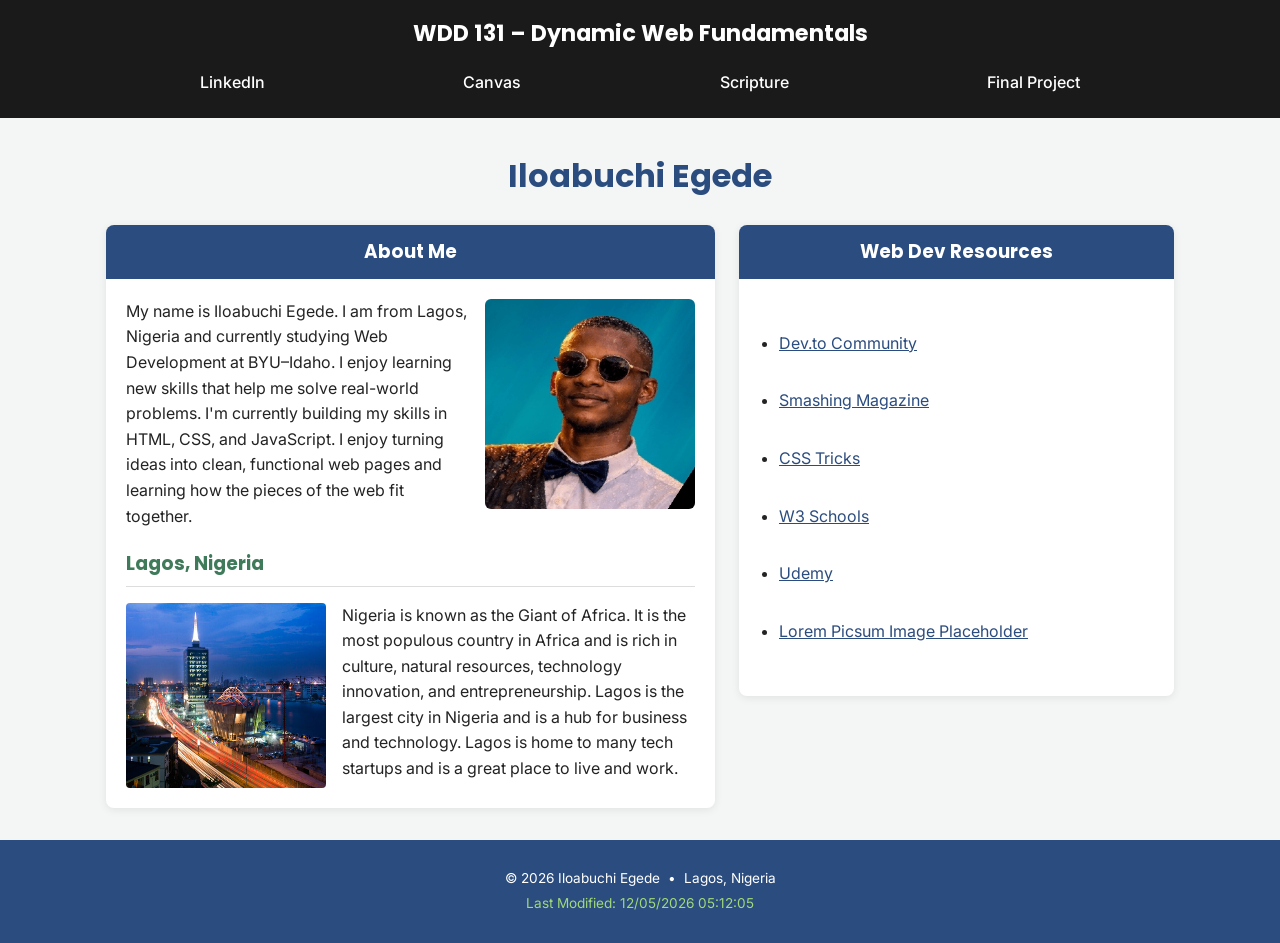
<file: index.html>
<!DOCTYPE html>
<html lang="en">
<head>
<meta charset="UTF-8">
<meta name="viewport"
content="width=device-width, initial-scale=1.0">
<title>
WDD 131 – Dynamic Web Fundamentals – Iloabuchi Egede
</title>
<meta
name="description"
content="WDD 131 – Dynamic Web Fundamentals by Iloabuchi Egede. Home page showcasing HTML, CSS, JavaScript and web development fundamentals.">
<meta
name="author"
content="Iloabuchi Egede">
<link rel="preconnect" href="https://fonts.googleapis.com">
<link rel="preconnect" href="https://fonts.gstatic.com" crossorigin>
<link
href="https://fonts.googleapis.com/css2?family=Poppins:wght@400;600;700&family=Inter:wght@400;500&display=swap"
rel="stylesheet">
<link rel="stylesheet"
href="styles/base.css">
<script
src="scripts/getdates.js"
defer></script>
</head>
<body>

  <header>
    <span id="course-title">WDD 131 – Dynamic Web Fundamentals</span>
    <nav>
      
        <a href="https://www.linkedin.com/in/iloabuchi-egede-858717234/">LinkedIn</a>
        <a href="https://byupw.instructure.com/">Canvas</a>
        <a href="https://www.churchofjesuschrist.org/study/scriptures/bofm/1-ne/3?lang=eng&id=p7#p7">Scripture</a>
        <a href="#">Final Project</a>
      
    </nav>
  </header>

  <main>
    <h1>Iloabuchi Egede</h1>

    <div class="card-columns">

      <section class="card">
        <h2>About Me</h2>
        <div class="card-body">
          <div class="bio-row">
            <p>
              My name is Iloabuchi Egede. I am from Lagos, Nigeria and currently studying
              Web Development at BYU–Idaho.  I enjoy learning new skills that help me solve real-world problems. I'm currently building my skills in HTML, CSS, and
              JavaScript. I enjoy turning ideas into clean, functional web pages and learning how the pieces of the web fit together. 
            </p>
            <img src="images/profile-image.png" alt="Photo of Iloabuchi Egede" width="140" height="140" loading="lazy">
          </div>

          <h3>Lagos, Nigeria</h3>
          <hr>
          <div class="location-row">
            <img src="images/nigeria.jpg" alt="image representing Lagos, Nigeria">
            <p>
              Nigeria is known as the Giant of Africa. It is the most populous
              country in Africa and is rich in culture, natural resources,
              technology innovation, and entrepreneurship.
              Lagos is the largest city in Nigeria and is a hub for business and
              technology. Lagos is home to many tech startups and is a great place
              to live and work. 
            </p>
          </div>
        </div>
      </section>

      <section class="card">
        <h2>Web Dev Resources</h2>
        <div class="card-body">
          <ul class="resource-list">
            <li><a href="https://dev.to/" target="_blank" rel="noopener">Dev.to Community</a></li>
            <li><a href="https://www.smashingmagazine.com/" target="_blank" rel="noopener">Smashing Magazine</a></li>
            <li><a href="https://css-tricks.com/" target="_blank" rel="noopener">CSS Tricks</a></li>
            <li><a href="https://www.w3schools.com/" target="_blank" rel="noopener">W3 Schools</a></li>
            <li><a href="https://www.udemy.com/" target="_blank" rel="noopener">Udemy</a></li>
            <li><a href="https://picsum.photos/" target="_blank" rel="noopener">Lorem Picsum Image Placeholder</a></li>
          </ul>
        </div>
      </section>

    </div>
  </main>

  <footer>
    <p>&copy; <span id="currentyear"></span> Iloabuchi Egede &nbsp;•&nbsp; Lagos, Nigeria</p>
    <p id="lastModified"></p>
  </footer>

</body>
</html>
</file>
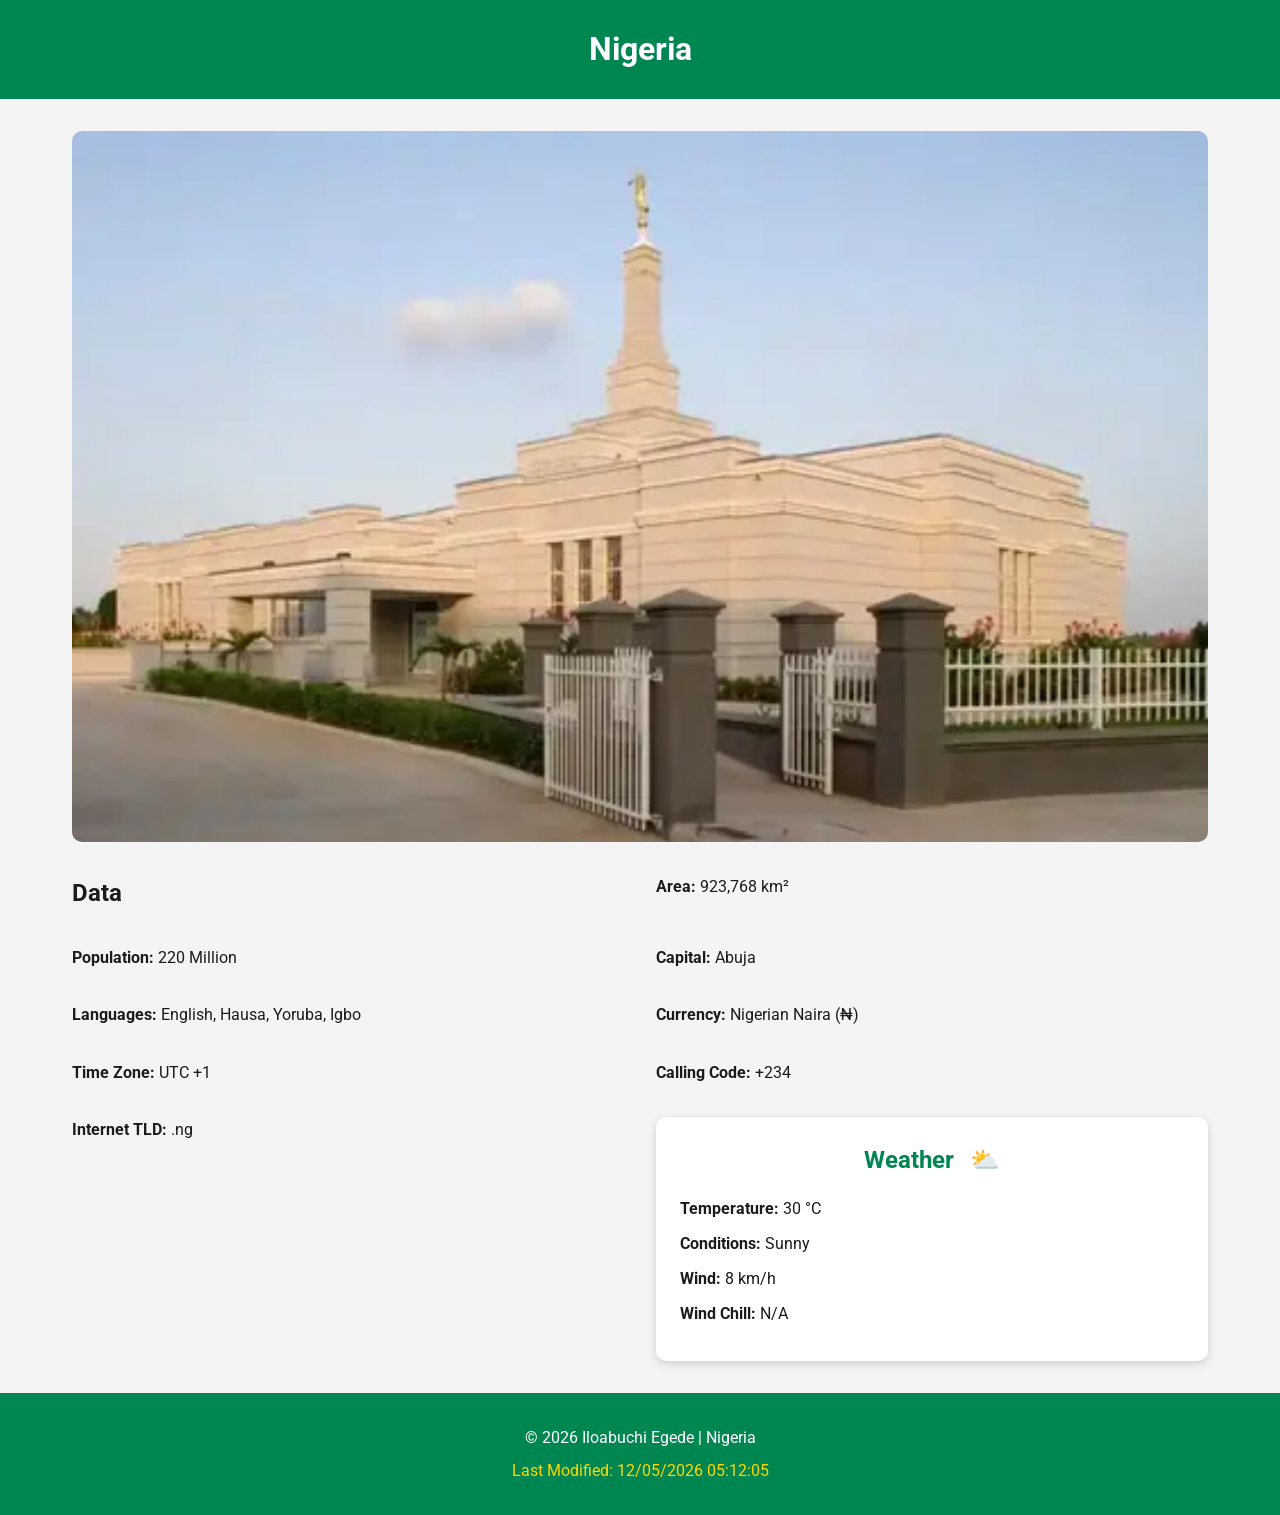
<file: place.html>
<!DOCTYPE html>
<html lang="en">
<head>
    <meta charset="UTF-8">
    <meta name="viewport" content="width=device-width, initial-scale=1.0">

    <title>Place - Nigeria | WDD 131</title>

    <meta name="description" content="WDD 131 Dynamic Web Fundamentals Country Page featuring Nigeria.">
    <meta name="author" content="Iloabuchi Egede">

    <!-- Google Fonts -->
    <link rel="preconnect" href="https://fonts.googleapis.com">
    <link rel="preconnect" href="https://fonts.gstatic.com" crossorigin>

    <link href="https://fonts.googleapis.com/css2?family=Roboto:wght@400;500;700&display=swap" rel="stylesheet">

    <!-- CSS -->
    <link rel="stylesheet" href="styles/place.css">
    <link rel="stylesheet" href="styles/place-large.css">

    <!-- JavaScript -->
    <script src="scripts/place.js" defer></script>

</head>

<body>

<header>
    <h1>Nigeria</h1>
</header>

<main>

    <!-- Hero Image -->
    <div class="hero">
        <picture>
            <source
                srcset="images/hero-large.webp"
                media="(min-width: 768px)">

            <img
                src="images/hero-small.webp"
                alt="Beautiful landscape of Nigeria"
                width="1500"
                height="750">
        </picture>
    </div>

    <!-- Data Section -->          

        <h2>Data</h2>

        <p><strong>Area:</strong> 923,768 km²</p>
        <p><strong>Population:</strong> 220 Million</p>
        <p><strong>Capital:</strong> Abuja</p>
        <p><strong>Languages:</strong> English, Hausa, Yoruba, Igbo</p>
        <p><strong>Currency:</strong> Nigerian Naira (₦)</p>
        <p><strong>Time Zone:</strong> UTC +1</p>
        <p><strong>Calling Code:</strong> +234</p>
        <p><strong>Internet TLD:</strong> .ng</p>

    </section>

    <!-- Weather Section -->
    <section class="card weather">

        <h2>
            Weather
            <img
                src="images/weather.svg"
                alt="Weather Icon"
                class="weather-icon">
        </h2>

        <p>
            <strong>Temperature:</strong>
            <span id="temperature">30</span> °C
        </p>

        <p>
            <strong>Conditions:</strong>
            Sunny
        </p>

        <p>
            <strong>Wind:</strong>
            <span id="windspeed">8</span> km/h
        </p>

        <p>
            <strong>Wind Chill:</strong>
            <span id="windchill"></span>
        </p>

    </section>

</main>

<footer>

    <p>
        &copy;
        <span id="currentyear"></span>
        Iloabuchi Egede | Nigeria
    </p>

    <p id="lastModified"></p>

</footer>

</body>
</html>
</file>
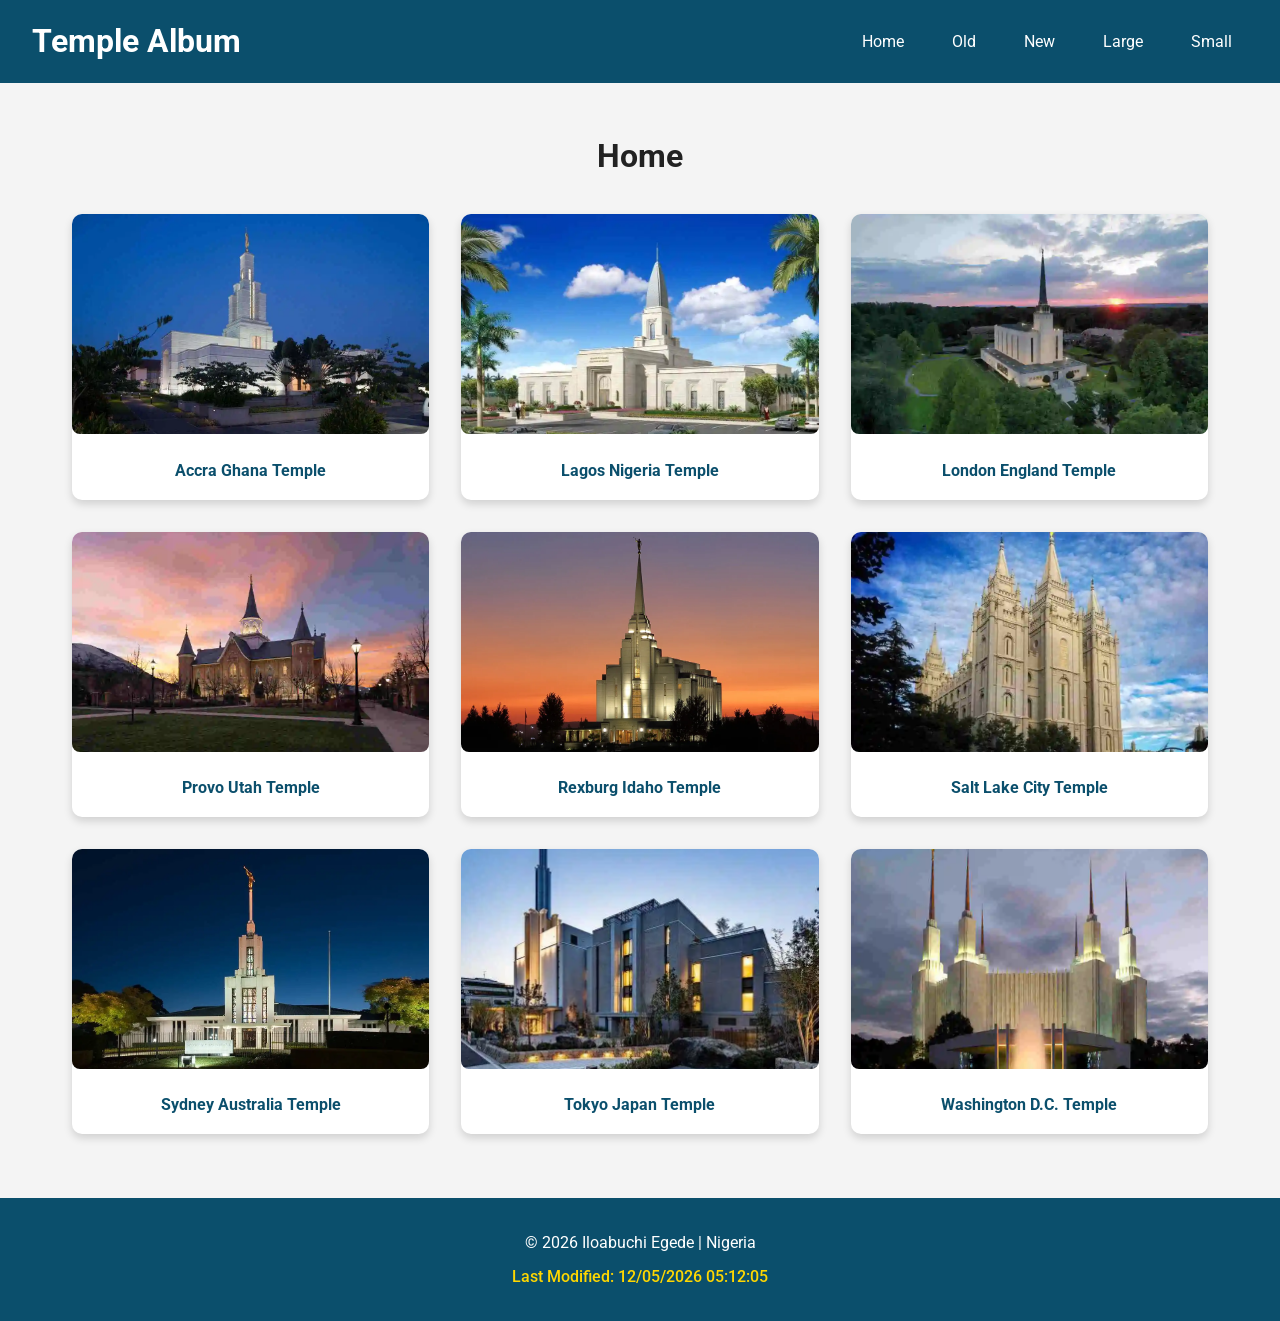
<file: temples.html>
<!DOCTYPE html>
<html lang="en">
<head>
    <meta charset="UTF-8">
    <meta name="viewport" content="width=device-width, initial-scale=1.0">
    <meta name="description" content="WDD 131 Dynamic Web Fundamentals Temple Album by Iloabuchi Egede">
    <meta name="author" content="Iloabuchi Egede">

    <title>Temple Album | WDD 131</title>

    <link rel="preconnect" href="https://fonts.googleapis.com">
    <link rel="preconnect" href="https://fonts.gstatic.com" crossorigin>

    <link href="https://fonts.googleapis.com/css2?family=Roboto:wght@400;500;700&display=swap" rel="stylesheet">

    <link rel="stylesheet" href="styles/temples.css">
    <link rel="stylesheet" href="styles/temples-large.css">

    <script src="scripts/temples.js" defer></script>
</head>

<body>

<header>

    <h1>Temple Album</h1>

    <button id="menu" aria-label="Open Navigation" aria-expanded="false">
        &#9776;
    </button>

    <nav id="nav-menu">

        <a href="#">Home</a>
        <a href="#">Old</a>
        <a href="#">New</a>
        <a href="#">Large</a>
        <a href="#">Small</a>

    </nav>

</header>

<main>

    <h2>Home</h2>

    <div class="gallery">

        <figure>
            <img src="images/accra.webp"
                 alt="Accra Ghana Temple"
                 loading="lazy">
            <figcaption>Accra Ghana Temple</figcaption>
        </figure>

        <figure>
            <img src="images/lagos.webp"
                 alt="Lagos Nigeria Temple"
                 loading="lazy">
            <figcaption>Lagos Nigeria Temple</figcaption>
        </figure>

        <figure>
            <img src="images/london.webp"
                 alt="London England Temple"
                 loading="lazy">
            <figcaption>London England Temple</figcaption>
        </figure>

        <figure>
            <img src="images/provo.webp"
                 alt="Provo Utah Temple"
                 loading="lazy">
            <figcaption>Provo Utah Temple</figcaption>
        </figure>

        <figure>
            <img src="images/rexburg.webp"
                 alt="Rexburg Idaho Temple"
                 loading="lazy">
            <figcaption>Rexburg Idaho Temple</figcaption>
        </figure>

        <figure>
            <img src="images/salt-lake.webp"
                 alt="Salt Lake City Temple"
                 loading="lazy">
            <figcaption>Salt Lake City Temple</figcaption>
        </figure>

        <figure>
            <img src="images/sydney.webp"
                 alt="Sydney Australia Temple"
                 loading="lazy">
            <figcaption>Sydney Australia Temple</figcaption>
        </figure>

        <figure>
            <img src="images/tokyo.webp"
                 alt="Tokyo Japan Temple"
                 loading="lazy">
            <figcaption>Tokyo Japan Temple</figcaption>
        </figure>

        <figure>
            <img src="images/washington.webp"
                 alt="Washington D.C. Temple"
                 loading="lazy">
            <figcaption>Washington D.C. Temple</figcaption>
        </figure>

    </div>

</main>

<footer>

    <p>
        &copy;
        <span id="currentyear"></span>
        Iloabuchi Egede | Nigeria
    </p>

    <p id="lastModified"></p>

</footer>

</body>
</html>
</file>
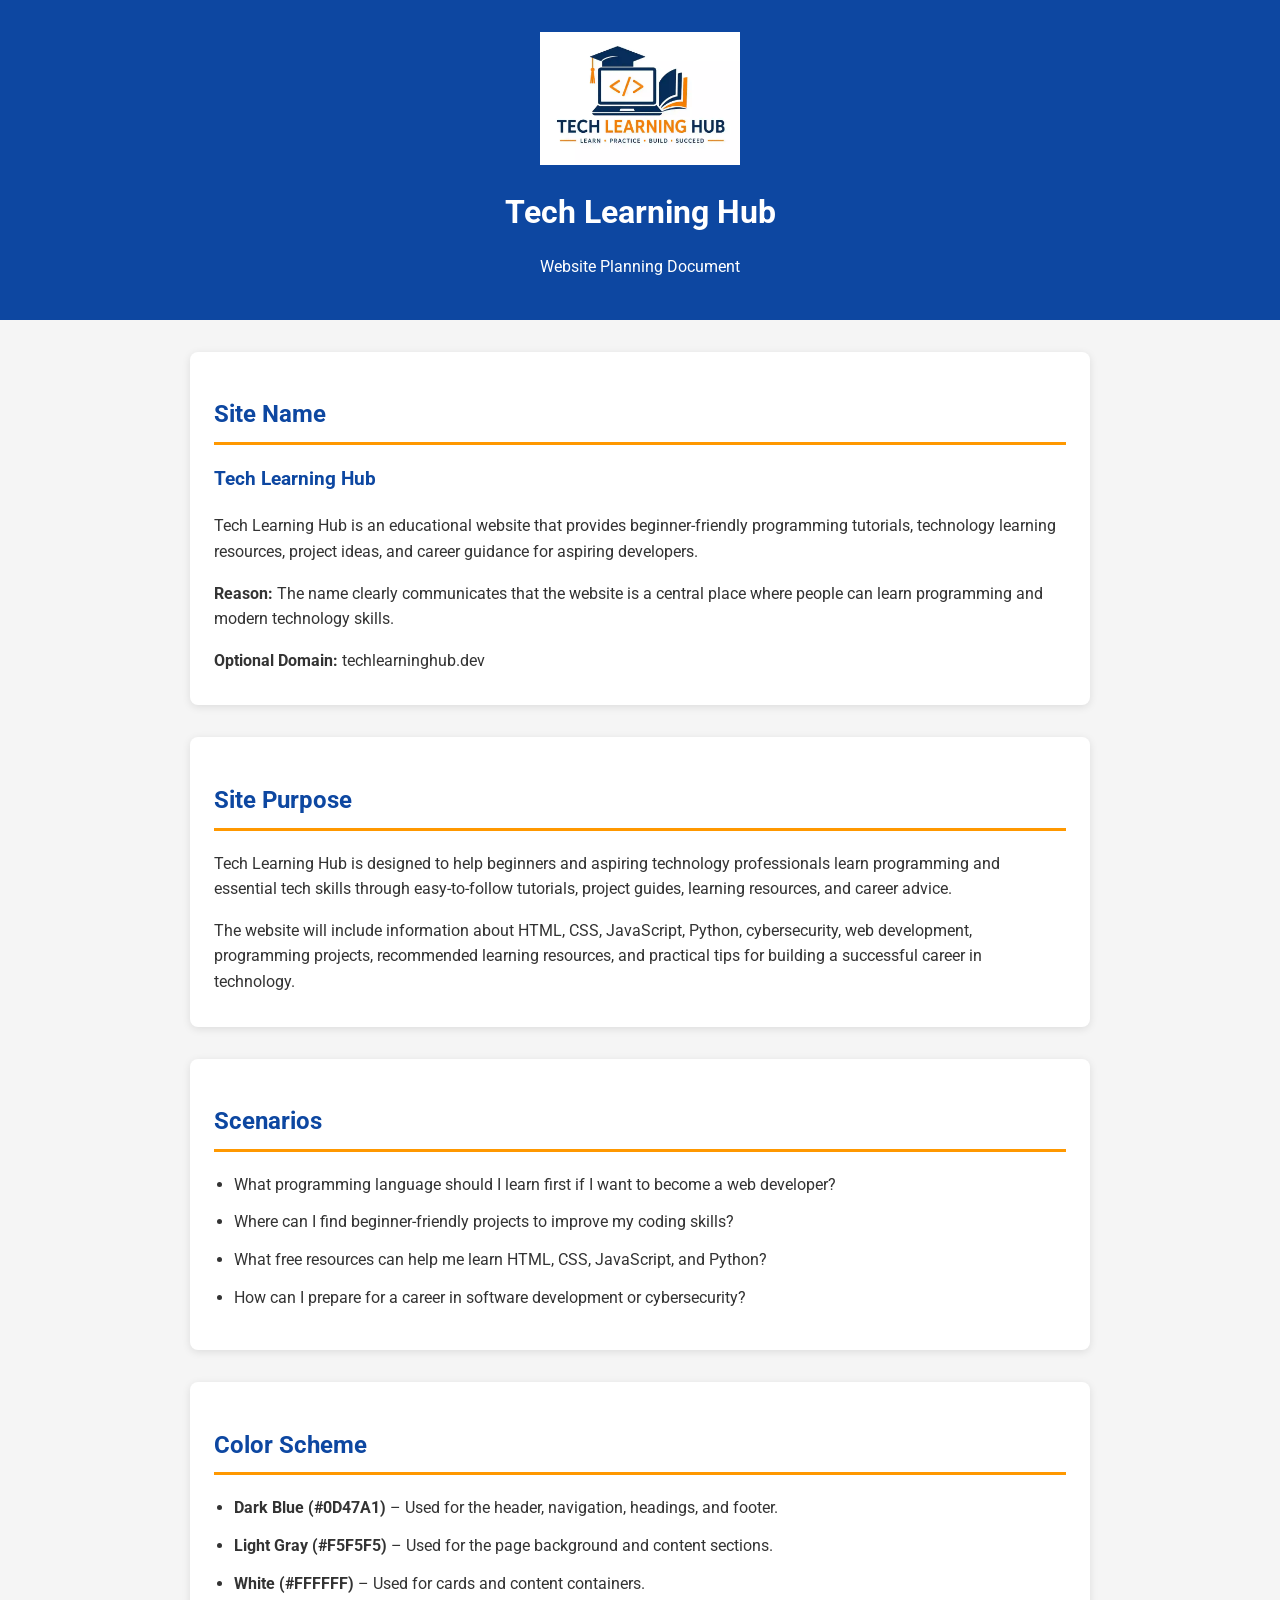
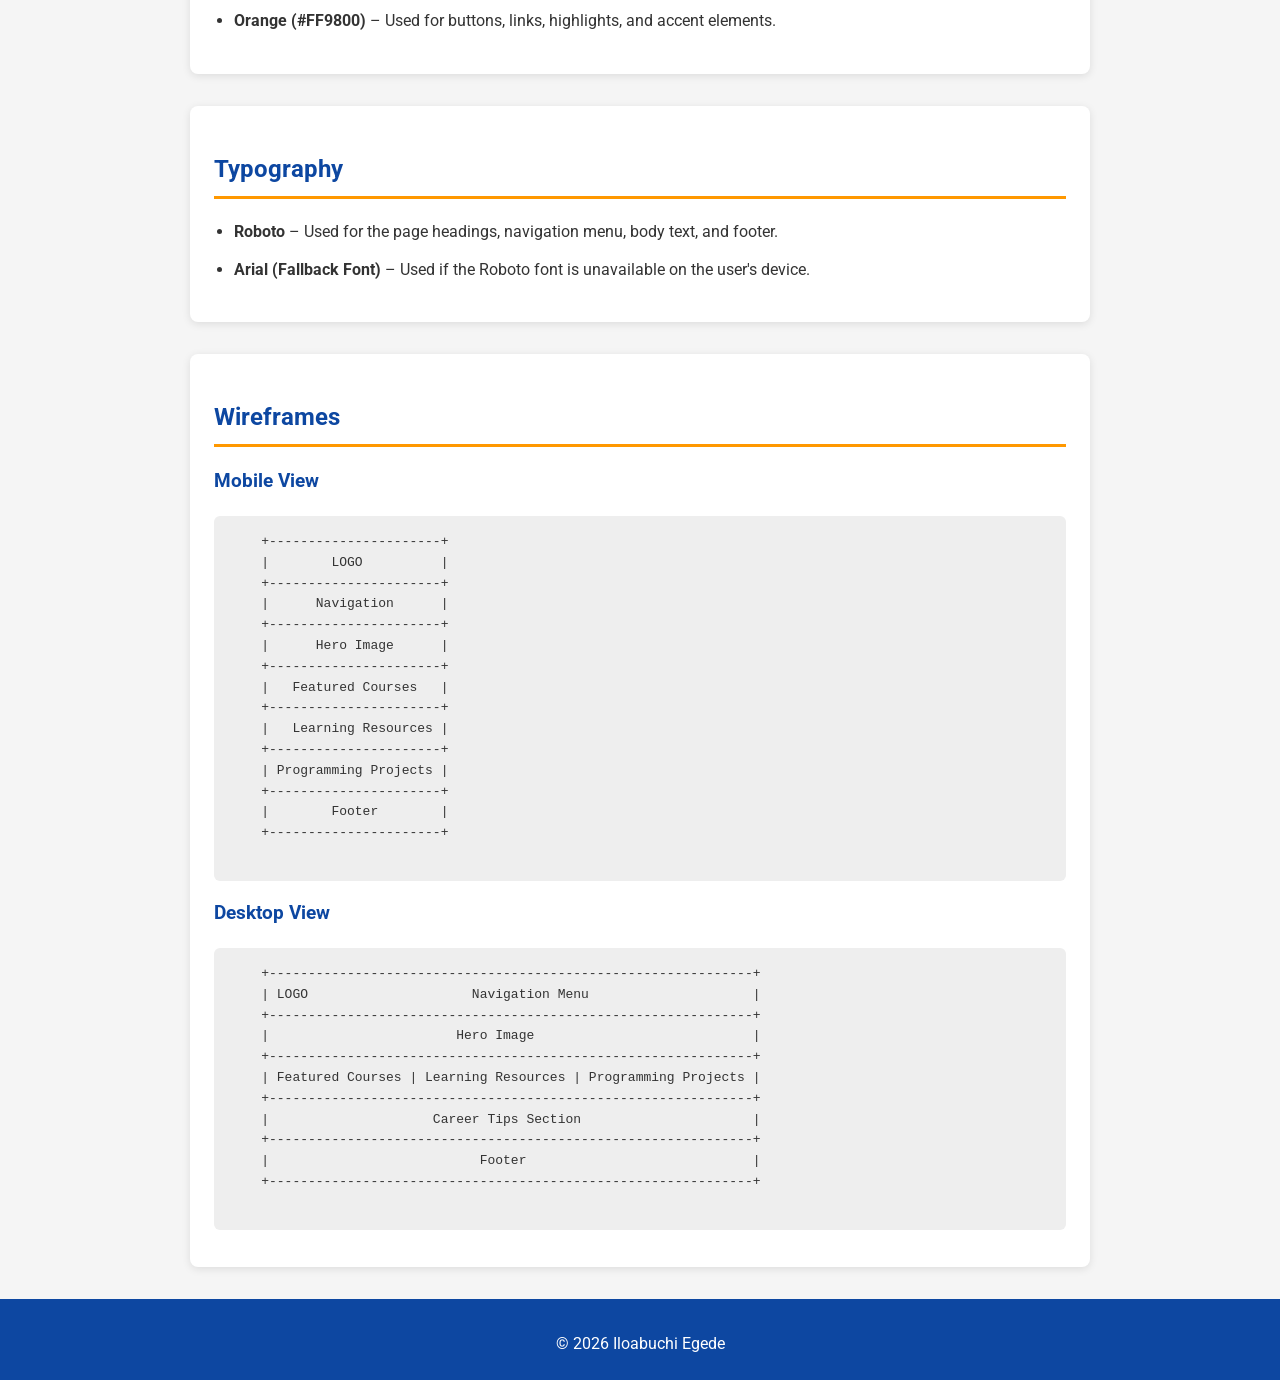
<file: project/siteplan.html>
<!DOCTYPE html>
<html lang="en">
<head>
    <meta charset="UTF-8">
    <meta name="viewport" content="width=device-width, initial-scale=1.0">

    <title>Tech Learning Hub Site Plan</title>

    <meta name="description" content="Website planning document for the Tech Learning Hub project.">
    <meta name="author" content="Iloabuchi Egede">

    <!-- Google Font -->
    <link rel="preconnect" href="https://fonts.googleapis.com">
    <link rel="preconnect" href="https://fonts.gstatic.com" crossorigin>

    <link href="https://fonts.googleapis.com/css2?family=Roboto:wght@400;500;700&display=swap" rel="stylesheet">

    <!-- CSS -->
    <link rel="stylesheet" href="styles/siteplan.css">
</head>

<body>

<header>

    <img src="images/logo.webp"
         alt="Tech Learning Hub Logo">
    <h1>Tech Learning Hub</h1>

    <p>Website Planning Document</p>

</header>

<main>

    <!-- Site Name -->
    <section>
        <h2>Site Name</h2>

        <h3>Tech Learning Hub</h3>

        <p>
            Tech Learning Hub is an educational website that provides
            beginner-friendly programming tutorials, technology learning
            resources, project ideas, and career guidance for aspiring
            developers.
        </p>

        <p>
            <strong>Reason:</strong>
            The name clearly communicates that the website is a central place
            where people can learn programming and modern technology skills.
        </p>

        <p>
        <strong>Optional Domain:</strong> techlearninghub.dev
        </p>


    </section>

    <!-- Site Purpose -->
    <section>

        <h2>Site Purpose</h2>

        <p>
            Tech Learning Hub is designed to help beginners and aspiring
            technology professionals learn programming and essential tech
            skills through easy-to-follow tutorials, project guides,
            learning resources, and career advice.
        </p>

        <p>
            The website will include information about HTML, CSS,
            JavaScript, Python, cybersecurity, web development,
            programming projects, recommended learning resources,
            and practical tips for building a successful career
            in technology.
        </p>

    </section> 
    
    <!-- Scenarios -->
    <section>

        <h2>Scenarios</h2>

        <ul>
            <li>
                What programming language should I learn first if I want to become a web developer?
            </li>

            <li>
                Where can I find beginner-friendly projects to improve my coding skills?
            </li>

            <li>
                What free resources can help me learn HTML, CSS, JavaScript, and Python?
            </li>

            <li>
                How can I prepare for a career in software development or cybersecurity?
            </li>
        </ul>

    </section>

    <!-- Color Scheme -->
    <section>

        <h2>Color Scheme</h2>

        <ul>
            <li>
                <strong>Dark Blue (#0D47A1)</strong> – Used for the header,
                navigation, headings, and footer.
            </li>

            <li>
                <strong>Light Gray (#F5F5F5)</strong> – Used for the page
                background and content sections.
            </li>

            <li>
                <strong>White (#FFFFFF)</strong> – Used for cards and content
                containers.
            </li>

            <li>
                <strong>Orange (#FF9800)</strong> – Used for buttons, links,
                highlights, and accent elements.
            </li>
        </ul>

    </section>

    <!-- Typography -->
    <section>

        <h2>Typography</h2>

        <ul>
            <li>
                <strong>Roboto</strong> – Used for the page headings,
                navigation menu, body text, and footer.
            </li>

            <li>
                <strong>Arial (Fallback Font)</strong> – Used if the Roboto
                font is unavailable on the user's device.
            </li>
        </ul>

    </section>

    <!-- Wireframes -->
    <section>

        <h2>Wireframes</h2>

        <h3>Mobile View</h3>

        <pre>
    +----------------------+
    |        LOGO          |
    +----------------------+
    |      Navigation      |
    +----------------------+
    |      Hero Image      |
    +----------------------+
    |   Featured Courses   |
    +----------------------+
    |   Learning Resources |
    +----------------------+
    | Programming Projects |
    +----------------------+
    |        Footer        |
    +----------------------+
        </pre>

        <h3>Desktop View</h3>

        <pre>
    +--------------------------------------------------------------+
    | LOGO                     Navigation Menu                     |
    +--------------------------------------------------------------+
    |                        Hero Image                            |
    +--------------------------------------------------------------+
    | Featured Courses | Learning Resources | Programming Projects |
    +--------------------------------------------------------------+
    |                     Career Tips Section                      |
    +--------------------------------------------------------------+
    |                           Footer                             |
    +--------------------------------------------------------------+
        </pre>

    </section>            
 
</main>

<footer>
    <p>&copy; 2026 Iloabuchi Egede</p>
</footer>

</body>
</html>
</file>
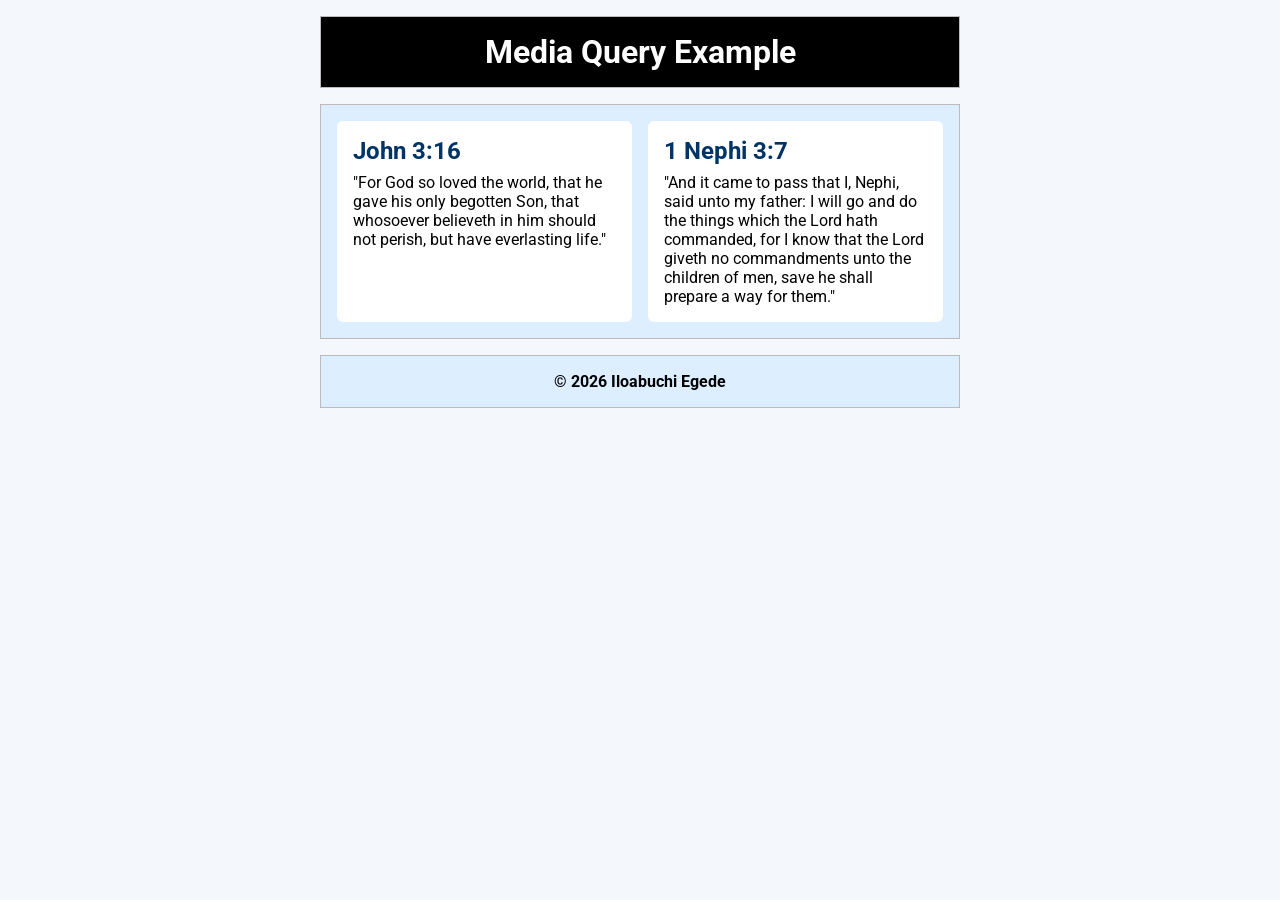
<file: week02/media-query.html>
<!DOCTYPE html>
<html lang="en">
<head>
    <meta charset="UTF-8">
    <meta name="viewport" content="width=device-width, initial-scale=1.0">

    <title>Media Query Example | WDD 131</title>

    <meta name="description" content="WDD 131 Dynamic Web Fundamentals Media Query Example by Iloabuchi Egede">
    <meta name="author" content="Iloabuchi  Egede">

    <link rel="preconnect" href="https://fonts.googleapis.com">
    <link rel="preconnect" href="https://fonts.gstatic.com" crossorigin>

    <link href="https://fonts.googleapis.com/css2?family=Roboto:wght@400;500;700&display=swap" rel="stylesheet">

    <link rel="stylesheet" href="styles/media-query.css">
    <link rel="stylesheet" href="styles/media-query-large.css">
</head>

<body>

<header>
    <h1>Media Query Example</h1>
</header>

<main>

<section>

<h2>John 3:16</h2>

<p>
"For God so loved the world, that he gave his only begotten Son,
that whosoever believeth in him should not perish,
but have everlasting life."
</p>

</section>

<section>

<h2>1 Nephi 3:7</h2>

<p>
"And it came to pass that I, Nephi, said unto my father:
I will go and do the things which the Lord hath commanded,
for I know that the Lord giveth no commandments unto the children of men,
save he shall prepare a way for them."
</p>

</section>

</main>

<footer>

<p>&copy; 2026 Iloabuchi  Egede</p>

</footer>

</body>
</html>
</file>
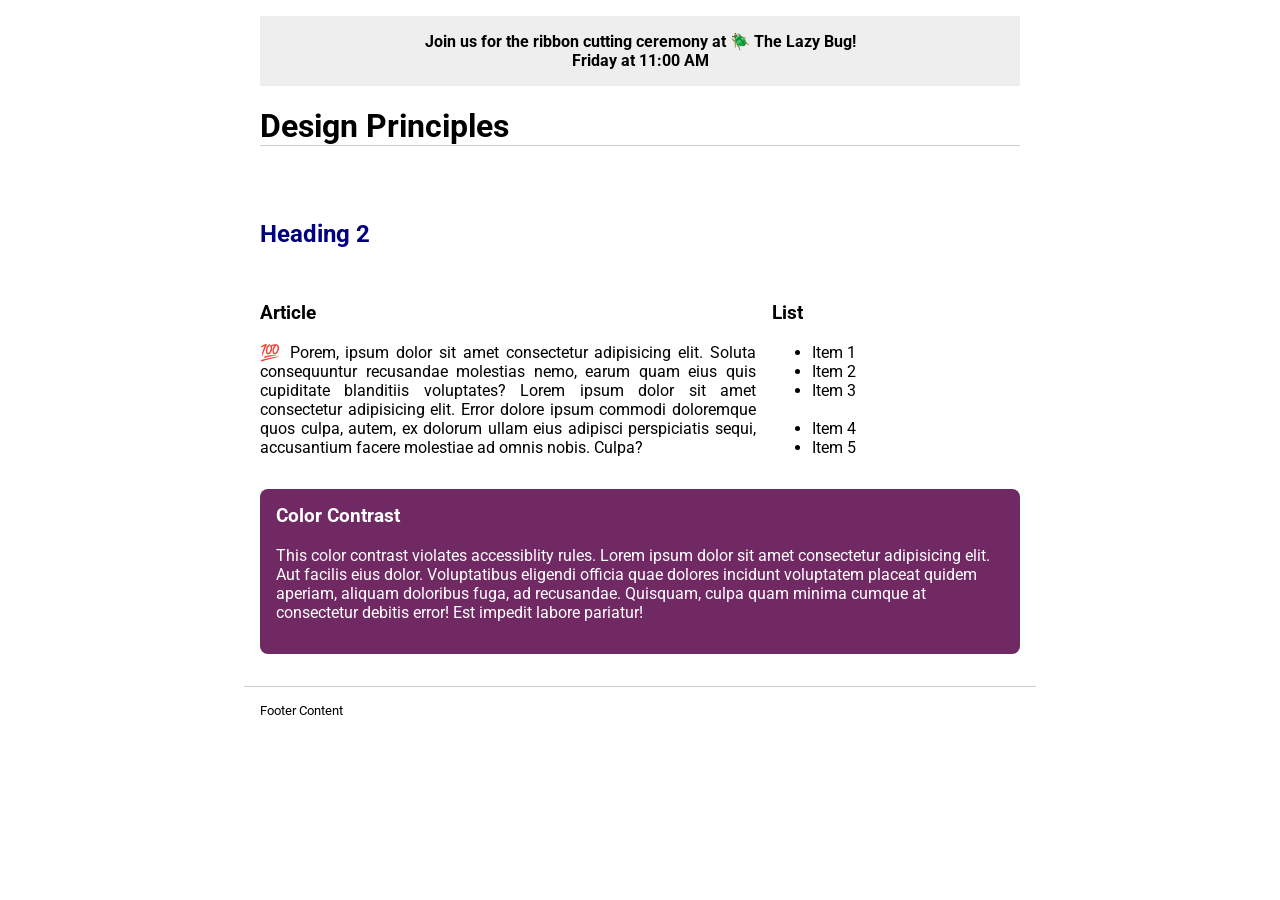
<file: week03/design.html>
<!DOCTYPE html>
<html lang="en">
<head>
    <meta charset="UTF-8">
    <meta name="viewport" content="width=device-width, initial-scale=1.0">
    <meta name="description" content="WDD131 Design Principles">
    <meta name="author" content="Joel Egede">

    <title>Design Principles</title>

    <link rel="preconnect" href="https://fonts.googleapis.com">
    <link rel="preconnect" href="https://fonts.gstatic.com" crossorigin>

    <link href="https://fonts.googleapis.com/css2?family=Roboto:wght@400;700&display=swap" rel="stylesheet">

    <link rel="stylesheet" href="styles/design.css">
</head>

<body>
    <header>
        <div class="banner">
            Join us for the ribbon cutting ceremony at 🪲 The Lazy Bug!<br>
            Friday at 11:00 AM
        </div>
	
	<h1>Design Principles</h1>
</header>
<main>
	<h2>Heading 2</h2>
	<section>
		<h3>Article</h3>
		<article>
			<p>💯 Porem, ipsum dolor sit amet consectetur adipisicing elit. Soluta consequuntur recusandae molestias nemo, earum quam eius quis cupiditate blanditiis voluptates? Lorem ipsum dolor sit amet consectetur adipisicing elit. Error dolore ipsum commodi doloremque quos culpa, autem, ex dolorum ullam eius adipisci perspiciatis sequi, accusantium facere molestiae ad omnis nobis. Culpa?</p>
		</article>
	</section>
	<section>
		<h3>List</h3>
		<ul>
			<li>Item 1</li>
			<li>Item 2</li>
			<li>Item 3<br><br></li>
			<li>Item 4</li>
			<li>Item 5</li>
		</ul>
	</section>
	<div class="callout">
		<h3>Color Contrast</h3>
		<p>This color contrast violates accessiblity rules. Lorem ipsum dolor sit amet consectetur adipisicing elit. Aut facilis eius dolor. Voluptatibus eligendi officia quae dolores incidunt voluptatem placeat quidem aperiam, aliquam doloribus fuga, ad recusandae. Quisquam, culpa quam minima cumque at consectetur debitis error! Est impedit labore pariatur!</p>
	</div>
</main>
<footer>
	Footer Content
</footer>



</body>
</html>
</file>
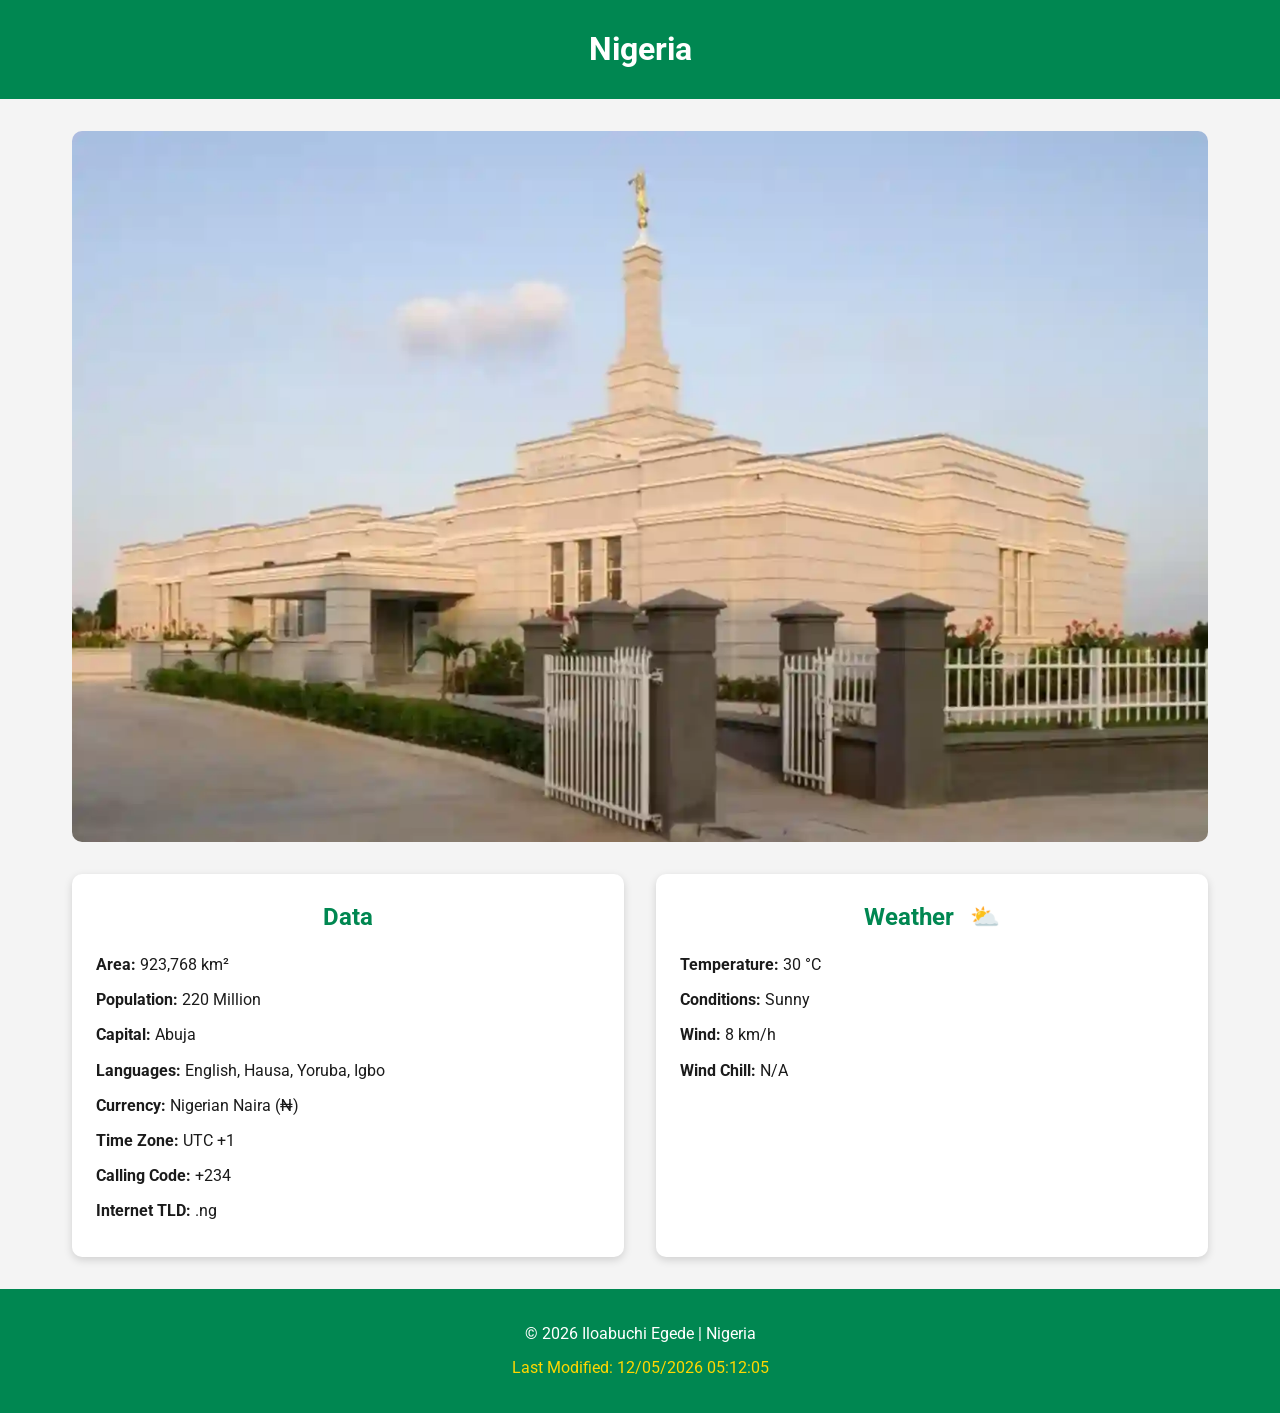
<file: week03/place.html>
<!DOCTYPE html>
<html lang="en">
<head>
    <meta charset="UTF-8">
    <meta name="viewport" content="width=device-width, initial-scale=1.0">

    <title>Place - Nigeria | WDD 131</title>

    <meta name="description" content="WDD 131 Dynamic Web Fundamentals Country Page featuring Nigeria.">
    <meta name="author" content="Iloabuchi Egede">

    <!-- Google Fonts -->
    <link rel="preconnect" href="https://fonts.googleapis.com">
    <link rel="preconnect" href="https://fonts.gstatic.com" crossorigin>

    <link href="https://fonts.googleapis.com/css2?family=Roboto:wght@400;500;700&display=swap" rel="stylesheet">

    <!-- CSS -->
    <link rel="stylesheet" href="styles/place.css">
    <link rel="stylesheet" href="styles/place-large.css">

    <!-- JavaScript -->
    <script src="scripts/place.js" defer></script>

</head>

<body>

<header>
    <h1>Nigeria</h1>
</header>

<main>

    <!-- Hero Image -->
    <div class="hero">
        <picture>
            <source
                srcset="images/hero-large.webp"
                media="(min-width: 768px)">

            <img
                src="images/hero-small.webp"
                alt="Beautiful landscape of Nigeria"
                width="1500"
                height="750">
        </picture>
    </div>

    <!-- Data Section -->
    <section class="card data">

        <h2>Data</h2>

        <p><strong>Area:</strong> 923,768 km²</p>
        <p><strong>Population:</strong> 220 Million</p>
        <p><strong>Capital:</strong> Abuja</p>
        <p><strong>Languages:</strong> English, Hausa, Yoruba, Igbo</p>
        <p><strong>Currency:</strong> Nigerian Naira (₦)</p>
        <p><strong>Time Zone:</strong> UTC +1</p>
        <p><strong>Calling Code:</strong> +234</p>
        <p><strong>Internet TLD:</strong> .ng</p>

    </section>

    <!-- Weather Section -->
    <section class="card weather">

        <h2>
            Weather
            <img
                src="images/weather.svg"
                alt="Weather Icon"
                class="weather-icon">
        </h2>

        <p>
            <strong>Temperature:</strong>
            <span id="temperature">30</span> °C
        </p>

        <p>
            <strong>Conditions:</strong>
            Sunny
        </p>

        <p>
            <strong>Wind:</strong>
            <span id="windspeed">8</span> km/h
        </p>

        <p>
            <strong>Wind Chill:</strong>
            <span id="windchill"></span>
        </p>

    </section>

</main>

<footer>

    <p>
        &copy;
        <span id="currentyear"></span>
        Iloabuchi Egede | Nigeria
    </p>

    <p id="lastModified"></p>

</footer>

</body>
</html>
</file>
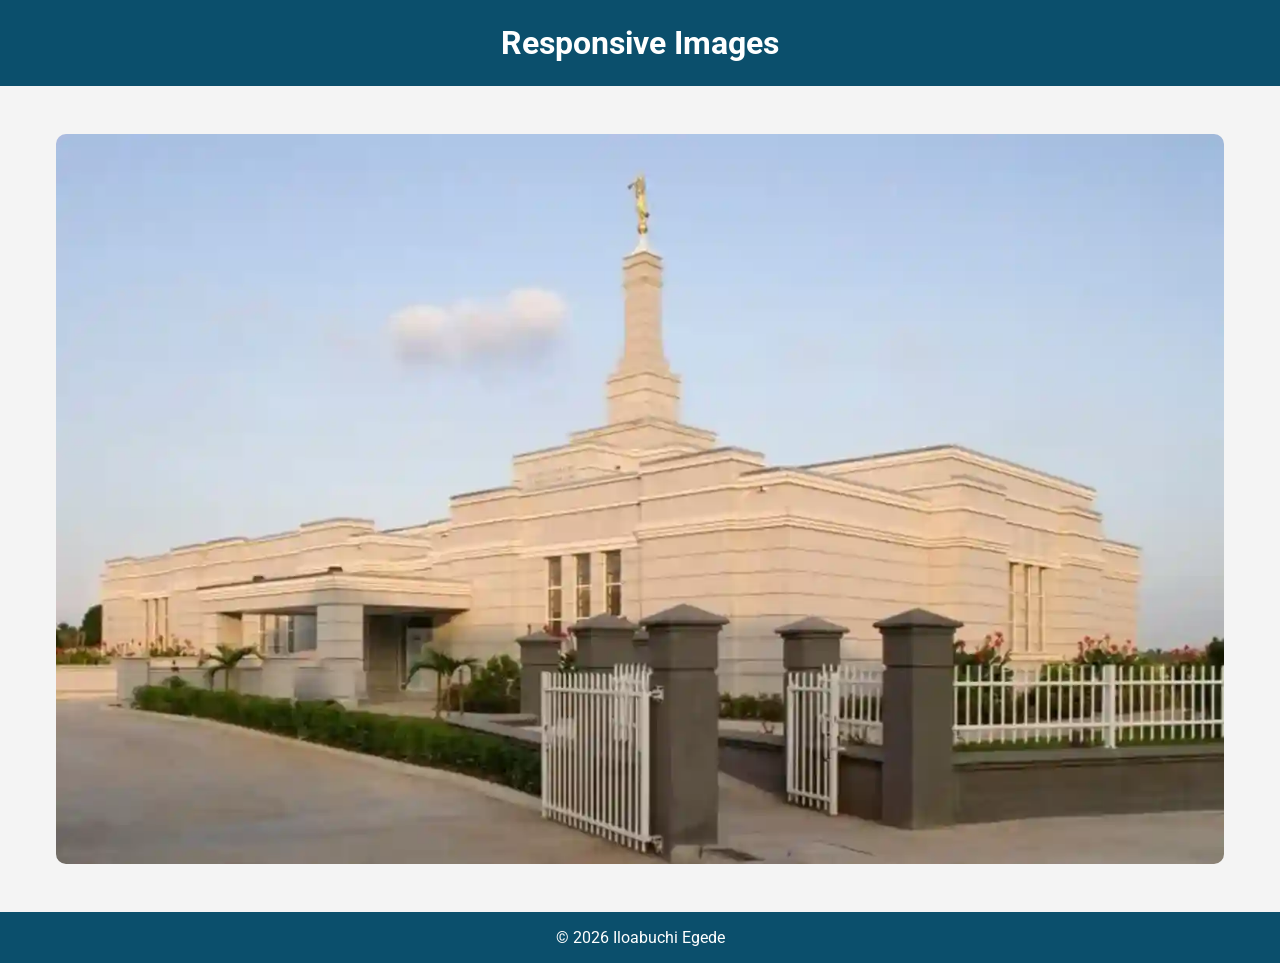
<file: week03/responsives-images.html>
<!DOCTYPE html>
<html lang="en">
<head>
    <meta charset="UTF-8">
    <meta name="viewport" content="width=device-width, initial-scale=1.0">
    <meta name="description" content="Responsive Images Activity">
    <meta name="author" content="Iloabuchi Egede">

    <title>Responsive Images | WDD 131</title>

    <link rel="preconnect" href="https://fonts.googleapis.com">
    <link rel="preconnect" href="https://fonts.gstatic.com" crossorigin>

    <link href="https://fonts.googleapis.com/css2?family=Roboto:wght@400;700&display=swap" rel="stylesheet">

    <link rel="stylesheet" href="styles/responsive-images.css">
</head>

<body>

<header>
    <h1>Responsive Images</h1>
</header>

<main>

<div class="hero">

<picture>

    <source
        srcset="images/hero-large.webp"
        media="(min-width:1000px)">

    <source
        srcset="images/hero-medium.webp"
        media="(min-width:500px)">

    <img
        src="images/hero-small.webp"
        alt="Temple surrounded by beautiful landscape"
        width="1500"
        height="750">

</picture>

</div>

</main>

<footer>
    <p>&copy; 2026 Iloabuchi Egede</p>
</footer>

</body>
</html>
</file>
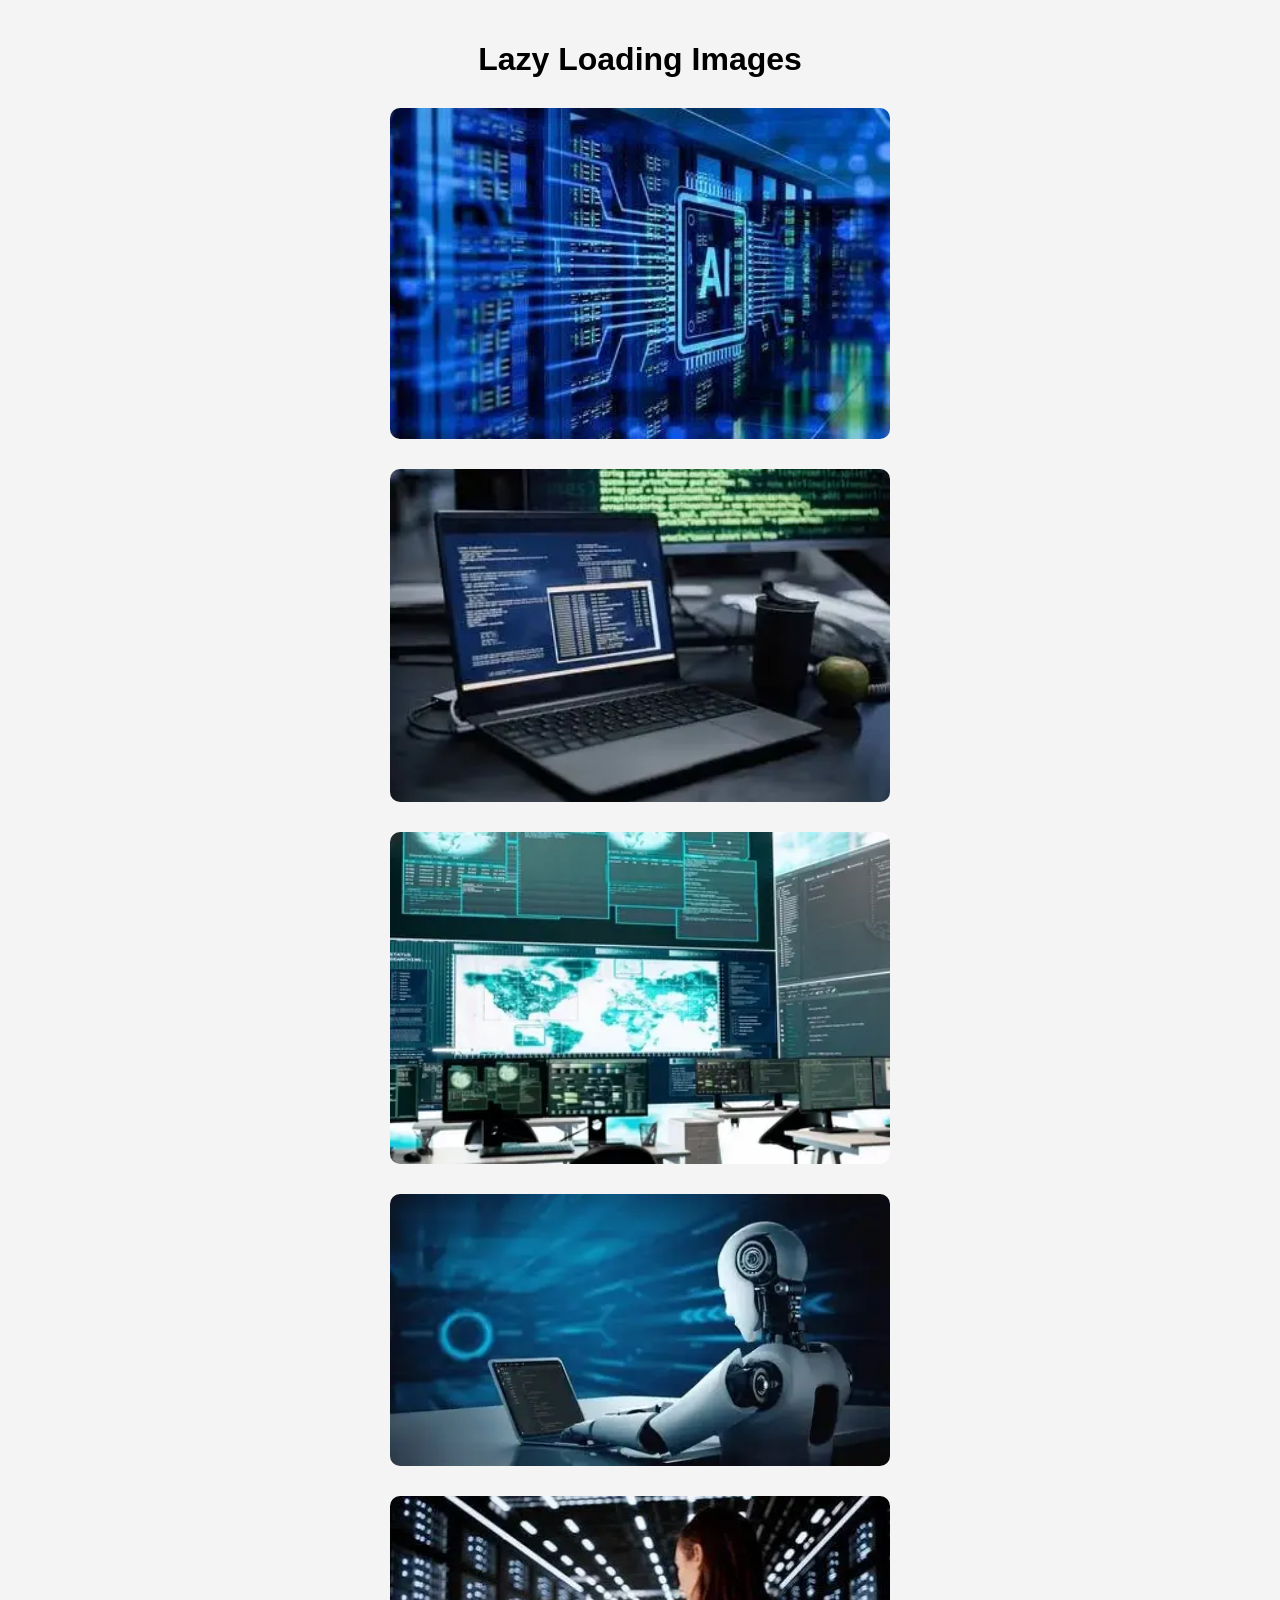
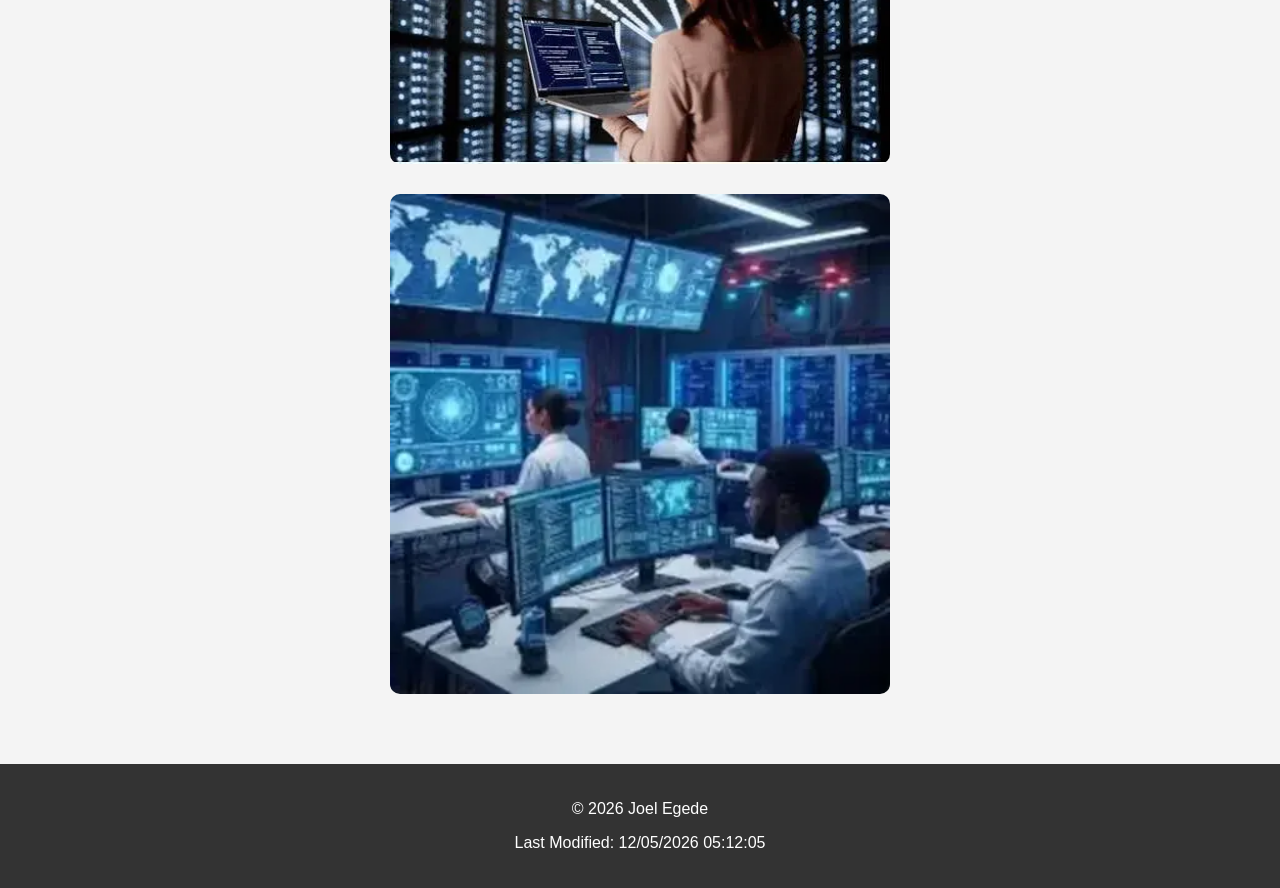
<file: week04/lazyload.html>
<!DOCTYPE html>
<html lang="en">

<head>

<meta charset="UTF-8">
<meta name="viewport" content="width=device-width, initial-scale=1.0">

<title>Lazy Loading Images</title>

<link rel="stylesheet" href="styles/lazyload.css">

<script src="scripts/lazyload.js" defer></script>

</head>

<body>

<main>

<h1>Lazy Loading Images</h1>

<img src="images/board.webp" alt="circuit board" loading="lazy">

<img src="images/coding-laptop.webp" alt="coding laptop" loading="lazy">

<img src="images/cyber-security.webp" alt="cyber security office" loading="lazy">

<img src="images/robot.webp" alt="robot" loading="lazy">

<img src="images/server.webp" alt="server" loading="lazy">

<img src="images/tech.webp" alt="technology" loading="lazy">

</main>

<footer>

<p>
&copy;
<span id="year"></span>
Joel Egede
</p>

<p id="lastModified"></p>

</footer>

</body>
</html>
</file>
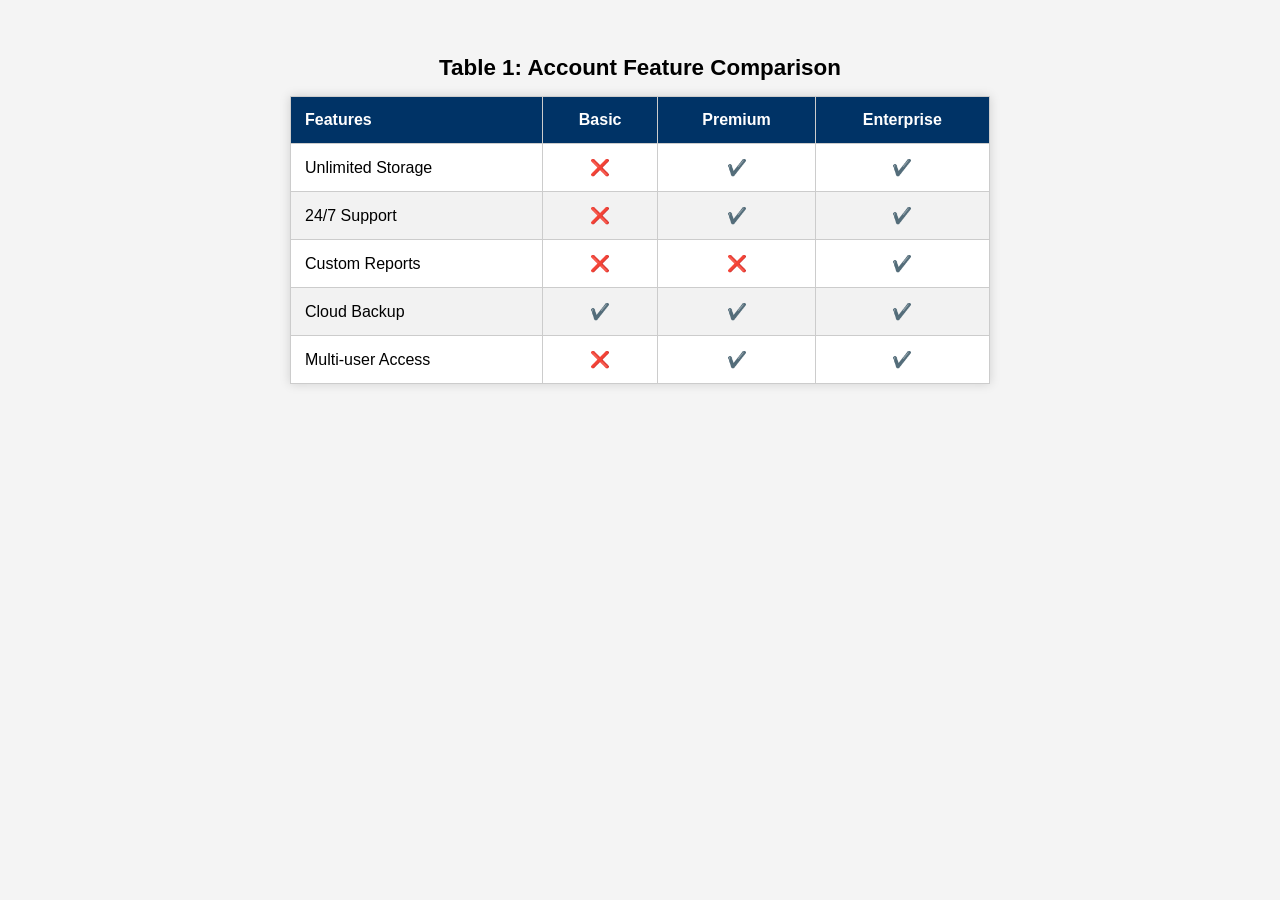
<file: week04/table.html>
<!DOCTYPE html>
<html lang="en">
<head>
    <meta charset="UTF-8">
    <meta name="viewport" content="width=device-width, initial-scale=1.0">
    <meta name="description" content="WDD 131 HTML Tables Activity">
    <meta name="author" content="Iloabuchi Egede">

    <title>Table Build | WDD 131</title>

    <link rel="stylesheet" href="styles/table.css">
</head>

<body>

<table>

    <caption>
        Table 1: Account Feature Comparison
    </caption>

    <thead>

        <tr>
            <th>Features</th>
            <th>Basic</th>
            <th>Premium</th>
            <th>Enterprise</th>
        </tr>

    </thead>

    <tbody>

        <tr>
            <td>Unlimited Storage</td>
            <td>❌</td>
            <td>✔️</td>
            <td>✔️</td>
        </tr>

        <tr>
            <td>24/7 Support</td>
            <td>❌</td>
            <td>✔️</td>
            <td>✔️</td>
        </tr>

        <tr>
            <td>Custom Reports</td>
            <td>❌</td>
            <td>❌</td>
            <td>✔️</td>
        </tr>

        <tr>
            <td>Cloud Backup</td>
            <td>✔️</td>
            <td>✔️</td>
            <td>✔️</td>
        </tr>

        <tr>
            <td>Multi-user Access</td>
            <td>❌</td>
            <td>✔️</td>
            <td>✔️</td>
        </tr>

    </tbody>

</table>

</body>
</html>
</file>
<file: styles/base.css>
/* ---------- Reset & base ---------- */
* {
  box-sizing: border-box;
  margin: 0;
  padding: 0;
}

:root {
  --color-nav-bg: #1a1a1a;
  --color-primary: #2b4c7e;
  --color-secondary: #3f7a5a;
  --color-accent: #e8985e;
  --color-highlight: #9fd97a;
  --color-bg: #f4f6f5;
  --color-text: #232323;
  --color-white: #ffffff;
  --font-heading: 'Poppins', sans-serif;
  --font-body: 'Inter', sans-serif;
}

body {
  font-family: var(--font-body);
  color: var(--color-text);
  background-color: var(--color-bg);
  line-height: 1.6;
}

/* ---------- Header ---------- */
header {
  background-color: var(--color-nav-bg);
  color: var(--color-white);
  padding: 1rem;
}

#course-title {
  display: block;
  text-align: center;
  font-family: var(--font-heading);
  font-weight: 700;
  font-size: 1.4rem;
  margin-bottom: 0.75rem;
}

nav {
  display: flex;
  justify-content: space-evenly;
  flex-wrap: wrap;
  list-style: none;
}

nav a {
  color: var(--color-white);
  text-decoration: none;
  font-weight: 500;
  padding: 0.4rem 0.9rem;
  border-radius: 4px;
  transition: background-color 0.25s ease, color 0.25s ease;
}

nav a:hover,
nav a:focus {
  background-color: var(--color-accent);
  color: var(--color-text);
}

/* ---------- Main ---------- */
main {
  max-width: 1100px;
  margin: 2rem auto;
  padding: 0 1rem;
}

main > h1 {
  font-family: var(--font-heading);
  font-size: 2rem;
  color: var(--color-primary);
  text-align: center;
  margin-bottom: 1.5rem;
}

/* ---------- Two-column card layout ---------- */
.card-columns {
  display: grid;
  grid-template-columns: 1fr;
  gap: 1.5rem;
}

@media (min-width: 1100px) {
  .card-columns {
    grid-template-columns: 1.4fr 1fr;
    align-items: start;
  }
}

.card {
  background-color: var(--color-white);
  border-radius: 8px;
  overflow: hidden;
  box-shadow: 0 2px 8px rgba(0, 0, 0, 0.08);
}

.card h2 {
  font-family: var(--font-heading);
  color: var(--color-white);
  background-color: var(--color-primary);
  padding: 0.75rem 1.25rem;
  font-size: 1.15rem;
  text-align: center;
}

.card-body {
  padding: 1.25rem;
}

/* About Me internals */
.bio-row {
  display: flex;
  gap: 1rem;
  align-items: flex-start;
  margin-bottom: 1.25rem;
}

.bio-row p {
  flex: 1;
}

.bio-row img {
  width: 210px;
  height: 210px;
  border-radius: 6px;
  flex-shrink: 0;
}

.card-body h3 {
  font-family: var(--font-heading);
  color: var(--color-secondary);
  margin-bottom: 0.4rem;
}

.card-body hr {
  border: none;
  border-top: 1px solid #ddd;
  margin-bottom: 1rem;
}

.location-row {
  display: flex;
  gap: 1rem;
  align-items: flex-start;
}

.location-row img {
  width: 200px;
  height: 185px;
  border-radius: 4px;
  flex-shrink: 0;
}

/* Web Dev Resources internals */
.resource-list {
  margin-top: 2rem;  
  list-style: disc;
  padding-left: 1.25rem;
}

.resource-list li {
  margin-bottom: 2rem;
}

.resource-list a {
  color: var(--color-primary);
  text-decoration: underline;
}

.resource-list a:hover,
.resource-list a:focus {
  color: var(--color-secondary);
}

/* ---------- Footer ---------- */
footer {
  text-align: center;
  padding: 1.5rem 1rem;
  background-color: var(--color-primary);
  color: var(--color-white);
  font-size: 0.85rem;
}

footer p {
  margin: 0.25rem 0;
}

footer #lastModified {
  color: var(--color-highlight);
}
</file>
<file: styles/place.css>
/* Root Variables */

:root {
    --primary-color: #008751;
    --secondary-color: #ffffff;
    --accent-color: #1b1b1b;
    --background-color: #f4f4f4;
    --card-color: #ffffff;
}

/* Reset */

* {
    margin: 0;
    padding: 0;
    box-sizing: border-box;
}

/*  Body */

body {
    font-family: "Roboto", sans-serif;
    background: var(--background-color);
    color: var(--accent-color);
    line-height: 1.6;
}

/* Header */

header {
    background: var(--primary-color);
    color: var(--secondary-color);
    text-align: center;
    padding: 1.5rem;
}

header h1 {
    font-size: 2rem;
}

/*  Hero Image */

.hero img {
    display: block;
    width: 100%;
    height: auto;
}

/* Main */

main {
    padding: 1rem;
}

/* Cards */

.card {
    background: var(--card-color);
    margin-bottom: 1.5rem;
    padding: 1.5rem;
    border-radius: 10px;
    box-shadow: 0 3px 8px rgba(0,0,0,.15);
}

.card h2 {
    text-align: center;
    color: var(--primary-color);
    margin-bottom: 1rem;
}

.card p {
    margin: .6rem 0;
}

/* Weather */

.weather h2 {
    display: flex;
    justify-content: center;
    align-items: center;
    gap: .5rem;
}

.weather-icon {
    width: 40px;
    height: 40px;
}

/* Footer */

footer {
    background: var(--primary-color);
    color: white;
    text-align: center;
    padding: 1.5rem;
}

footer p {
    margin: .5rem 0;
}

#lastModified {
    color: gold;
}
</file>
<file: styles/place-large.css>
@media screen and (min-width:768px) {

    /*  Main Layout */

    main {
        max-width: 1200px;
        margin: auto;
        display: grid;
        grid-template-columns: 1fr 1fr;
        gap: 2rem;
        padding: 2rem;
    }

    /*  Hero Image */

    .hero {
        grid-column: 1 / 3;
    }

    .hero img {
        width: 100%;
        height: auto;
        border-radius: 10px;
    }

    /* Cards */

    .card {
        margin: 0;
    }

    /* Weather Heading */

    .weather-icon {
        display: none;
    }

    .weather h2::after {
        content: " ⛅";
        font-size: 1.5rem;
        margin-left: .5rem;
    }

}
</file>
<file: styles/temples.css>
/* Google Font */

*{
    margin:0;
    padding:0;
    box-sizing:border-box;
}

body{
    font-family:'Roboto',sans-serif;
    background:#f4f4f4;
    color:#222;
    line-height:1.6;
}

/* Header */

header{
    display: flex;
    justify-content: space-evenly;
    align-items: center;
    background:#0b4f6c;
    color:#fff;
    text-align: center;
    padding:1rem;
}

header h1{
    font-size:2rem;
    margin-bottom:.5rem;
}


/* Hamburger Button */

#menu{
    display:block;
    font-size:2rem;
    background:none;
    border:none;
    color:white;
    cursor:pointer;
    margin:0 auto;
}

/* Navigation */

nav{
    display:none;
    flex-direction:column;
    margin-top:1rem;
}

nav.open{
    display:flex;
}

nav a{
    color: #fff;
    text-decoration:none;
    padding:1rem;
    transition:.3s;
}

nav a:hover{
    background: #fff;
    color:#0b4f6c;
}


/* Main */

main{
    max-width:800px;
    margin:0 auto;
    padding:1rem;
}

main h1, main h2{
    text-align:center;
    margin:1rem 0 2rem;
    font-size:2rem;
}


/* Gallery */

.gallery{

    display:grid;

    grid-template-columns:1fr;

    gap:1.5rem;

}


/* Figures */

figure{
    background:#fff;
    border-radius:10px;
    overflow:hidden;
    box-shadow:0 4px 8px rgba(0,0,0,0.15);
    transition:transform 0.3s ease;
}

figure:hover{
    transform:scale(1.02);
}

figure img{
    width:100%;
    aspect-ratio:4/3;
    object-fit:cover;
    border-radius:8px;
}

figcaption{
    padding:1rem;
    text-align:center;
    font-weight:bold;
    color:#0b4f6c;
}


/* Footer */


footer{
    background:#0b4f6c;
    color:#fff;
    text-align:center;
    padding:1.5rem;
    margin-top:2rem;
}

footer p{
    margin:.5rem 0;
}

#lastModified{
    color:#ffd700;
    font-weight:500;
}


/* Links */

a{
    transition:all .3s ease;
}


/* Images */

img{
    max-width:100%;
    height:auto;
}


/* Utility */

.hidden{
    display:none;
}
</file>
<file: styles/temples-large.css>
/* Larger Screen Styles  */

@media screen and (min-width: 768px) {

    /* Header */
    header {
        display: flex;
        justify-content: space-between;
        align-items: center;
        padding: 1rem 2rem;
    }

    header h1 {
        margin: 0;
    }

    /* Hide hamburger button */
    
    #menu {
        display: none;
    }

    /* Navigation */
    nav {
        display: flex;
        flex-direction: row;
        gap: 1rem;
        margin-top: 0;
    }

    nav a {
        padding: .75rem 1rem;
        border-radius: 5px;
    }

    nav a:hover {
        background: #fff;
        color: #0b4f6c;
    }

    /* Main */

    main {
        max-width: 1200px;
        padding: 2rem;
    }

    /* Gallery */

    .gallery {
        display: grid;
        grid-template-columns: repeat(3, 1fr);
        gap: 2rem;
    }

    figure img {
        height: 220px;
    }
}
</file>
<file: project/styles/siteplan.css>
/* Google Font */
body {
    font-family: "Roboto", Arial, sans-serif;
    background-color: #F5F5F5;
    color: #333;
    margin: 0;
    padding: 0;
    line-height: 1.6;
}

/* Header */
header {
    background-color: #0D47A1;
    color: white;
    text-align: center;
    padding: 2rem;
}

header img{
    display: block;
    margin: 0 auto 1rem;
    width: 200px;
    height: auto;
}

/* Main */
main {
    max-width: 900px;
    margin: 2rem auto;
    padding: 0 1rem;
}

/* Sections */
section {
    background: white;
    margin-bottom: 2rem;
    padding: 1.5rem;
    border-radius: 8px;
    box-shadow: 0 2px 8px rgba(0,0,0,.1);
}

/* Headings */

h2,
h3 {
    color: #0D47A1;
}

header h1, p {
    margin-bottom: 0.5rem;
}

h2 {
    border-bottom: 3px solid #FF9800;
    padding-bottom: .5rem;
}

/* Lists */
ul {
    padding-left: 20px;
}

li {
    margin-bottom: .75rem;
}

/* Wireframes */
pre {
    background: #eeeeee;
    padding: 1rem;
    border-radius: 6px;
    overflow-x: auto;
    font-family: monospace;
}

/* Footer */
footer {
    background-color: #0D47A1;
    color: white;
    text-align: center;
    padding: 1rem;
    margin-top: 2rem;
}
</file>
<file: week02/styles/media-query.css>
*{
    margin:0;
    padding:0;
    box-sizing:border-box;
}

body{
    font-family:'Roboto',sans-serif;
    background:#f4f7fb;
}

header,
main,
footer{
    max-width:640px;
    margin:1rem auto;
    border:1px solid #bbb;
    padding:1rem;
    background:#dceeff;
}

header{
    text-align:center;
}

main{
    display:grid;
    grid-template-columns:1fr;
    gap:1rem;
}

section{
    background:white;
    padding:1rem;
    border-radius:6px;
}

h2{
    color:#003366;
    margin-bottom:.5rem;
}

footer{
    text-align:center;
    font-weight:bold;
}
</file>
<file: week02/styles/media-query-large.css>
@media screen and (min-width:500px){

header{
    background:black;
    color:white;
}

main{
    grid-template-columns:1fr 1fr;
}

}
</file>
<file: week03/styles/design.css>
body {
    font-family: Roboto, Helvetica, sans-serif;
    margin: 0;
}

/* Shared Layout */

header,
main,
footer {
    max-width: 760px;
    margin: 0 auto;
    padding: 1rem;
}

/* Banner */

.banner {
    background-color: #eee;
    padding: 1rem;
    text-align: center;
    font-weight: bold;
}

/* Heading */

h1 {
    border-bottom: 1px solid rgba(0,0,0,.2);
}

h2 {
    color: navy;
    text-align: left;
}

/* Main Grid */

main {
    display: grid;
    grid-template-columns: 2fr 1fr;
    gap: 1rem;
}

/* Heading spans both columns */

main h2 {
    grid-column: 1 / 3;
}

/* Article */

article p {
    text-align: justify;
}

/* Callout */

.callout {
    grid-column: 1 / 3;

    background-color: #702963;

    color: white;

    padding: 1rem;

    border-radius: 8px;
}

.callout h3 {
    margin-top: 0;
}

/* Footer */

footer {
    margin-top: 1rem;
    border-top: 1px solid rgba(0,0,0,.2);
    font-size: smaller;
    text-align: left;
}
</file>
<file: week03/styles/place.css>
/* Root Variables */

:root {
    --primary-color: #008751;
    --secondary-color: #ffffff;
    --accent-color: #1b1b1b;
    --background-color: #f4f4f4;
    --card-color: #ffffff;
}

/* Reset */

* {
    margin: 0;
    padding: 0;
    box-sizing: border-box;
}

/*  Body */

body {
    font-family: "Roboto", sans-serif;
    background: var(--background-color);
    color: var(--accent-color);
    line-height: 1.6;
}

/* Header */

header {
    background: var(--primary-color);
    color: var(--secondary-color);
    text-align: center;
    padding: 1.5rem;
}

header h1 {
    font-size: 2rem;
}

/*  Hero Image */

.hero img {
    display: block;
    width: 100%;
    height: auto;
}

/* Main */

main {
    padding: 1rem;
}

/* Cards */

.card {
    background: var(--card-color);
    margin-bottom: 1.5rem;
    padding: 1.5rem;
    border-radius: 10px;
    box-shadow: 0 3px 8px rgba(0,0,0,.15);
}

.card h2 {
    text-align: center;
    color: var(--primary-color);
    margin-bottom: 1rem;
}

.card p {
    margin: .6rem 0;
}

/* Weather */

.weather h2 {
    display: flex;
    justify-content: center;
    align-items: center;
    gap: .5rem;
}

.weather-icon {
    width: 40px;
    height: 40px;
}

/* Footer */

footer {
    background: var(--primary-color);
    color: white;
    text-align: center;
    padding: 1.5rem;
}

footer p {
    margin: .5rem 0;
}

#lastModified {
    color: gold;
}
</file>
<file: week03/styles/place-large.css>
@media screen and (min-width:768px) {

    /*  Main Layout */

    main {
        max-width: 1200px;
        margin: auto;
        display: grid;
        grid-template-columns: 1fr 1fr;
        gap: 2rem;
        padding: 2rem;
    }

    /*  Hero Image */

    .hero {
        grid-column: 1 / 3;
    }

    .hero img {
        width: 100%;
        height: auto;
        border-radius: 10px;
    }

    /* Cards */

    .card {
        margin: 0;
    }

    /* Weather Heading */

    .weather-icon {
        display: none;
    }

    .weather h2::after {
        content: " ⛅";
        font-size: 1.5rem;
        margin-left: .5rem;
    }

}
</file>
<file: week03/styles/responsive-images.css>
*{
    margin:0;
    padding:0;
    box-sizing:border-box;
}

body{
    font-family:'Roboto',sans-serif;
    background:#f4f4f4;
}

header{
    background:#0b4f6c;
    color:white;
    text-align:center;
    padding:1.5rem;
}

main{
    max-width:1200px;
    margin:2rem auto;
    padding:1rem;
}

.hero img{
    width:100%;
    height:auto;
    display:block;
    border-radius:10px;
}

footer{
    background:#0b4f6c;
    color:white;
    text-align:center;
    padding:1rem;
    margin-top:2rem;
}
</file>
<file: week04/styles/lazyload.css>
body{

font-family:Roboto,sans-serif;

margin:0;

background:#f4f4f4;

}

main{

max-width:500px;

margin:auto;

padding:20px;

}

h1{

text-align:center;

}

img{

display:block;

width:100%;

height:auto;

margin:30px auto;

border-radius:10px;

animation:fade 1.5s ease;

}

footer{

text-align:center;

padding:20px;

background:#333;

color:white;

margin-top:20px;

}

@keyframes fade{

0%{

opacity:0;

filter:brightness(0);

}

100%{

opacity:1;

filter:brightness(1);

}

}
</file>
<file: week04/styles/table.css>
* {
    margin: 0;
    padding: 0;
    box-sizing: border-box;
}

body {
    font-family: Arial, Helvetica, sans-serif;
    background: #f4f4f4;
    display: flex;
    justify-content: center;
    padding: 40px;
}

table {
    width: 700px;
    border-collapse: collapse;
    background: white;
    box-shadow: 0 0 10px rgba(0,0,0,.15);
}

caption {
    caption-side: top;
    font-size: 1.4rem;
    font-weight: bold;
    padding: 15px;
}

thead {
    background: #003366;
    color: white;
}

th,
td {
    border: 1px solid #ccc;
    padding: 14px;
    text-align: center;
}

th:first-child,
td:first-child {
    text-align: left;
}

tbody tr:nth-child(even) {
    background: #f2f2f2;
}

tbody tr:hover {
    background: #d9edf7;
}
</file>
